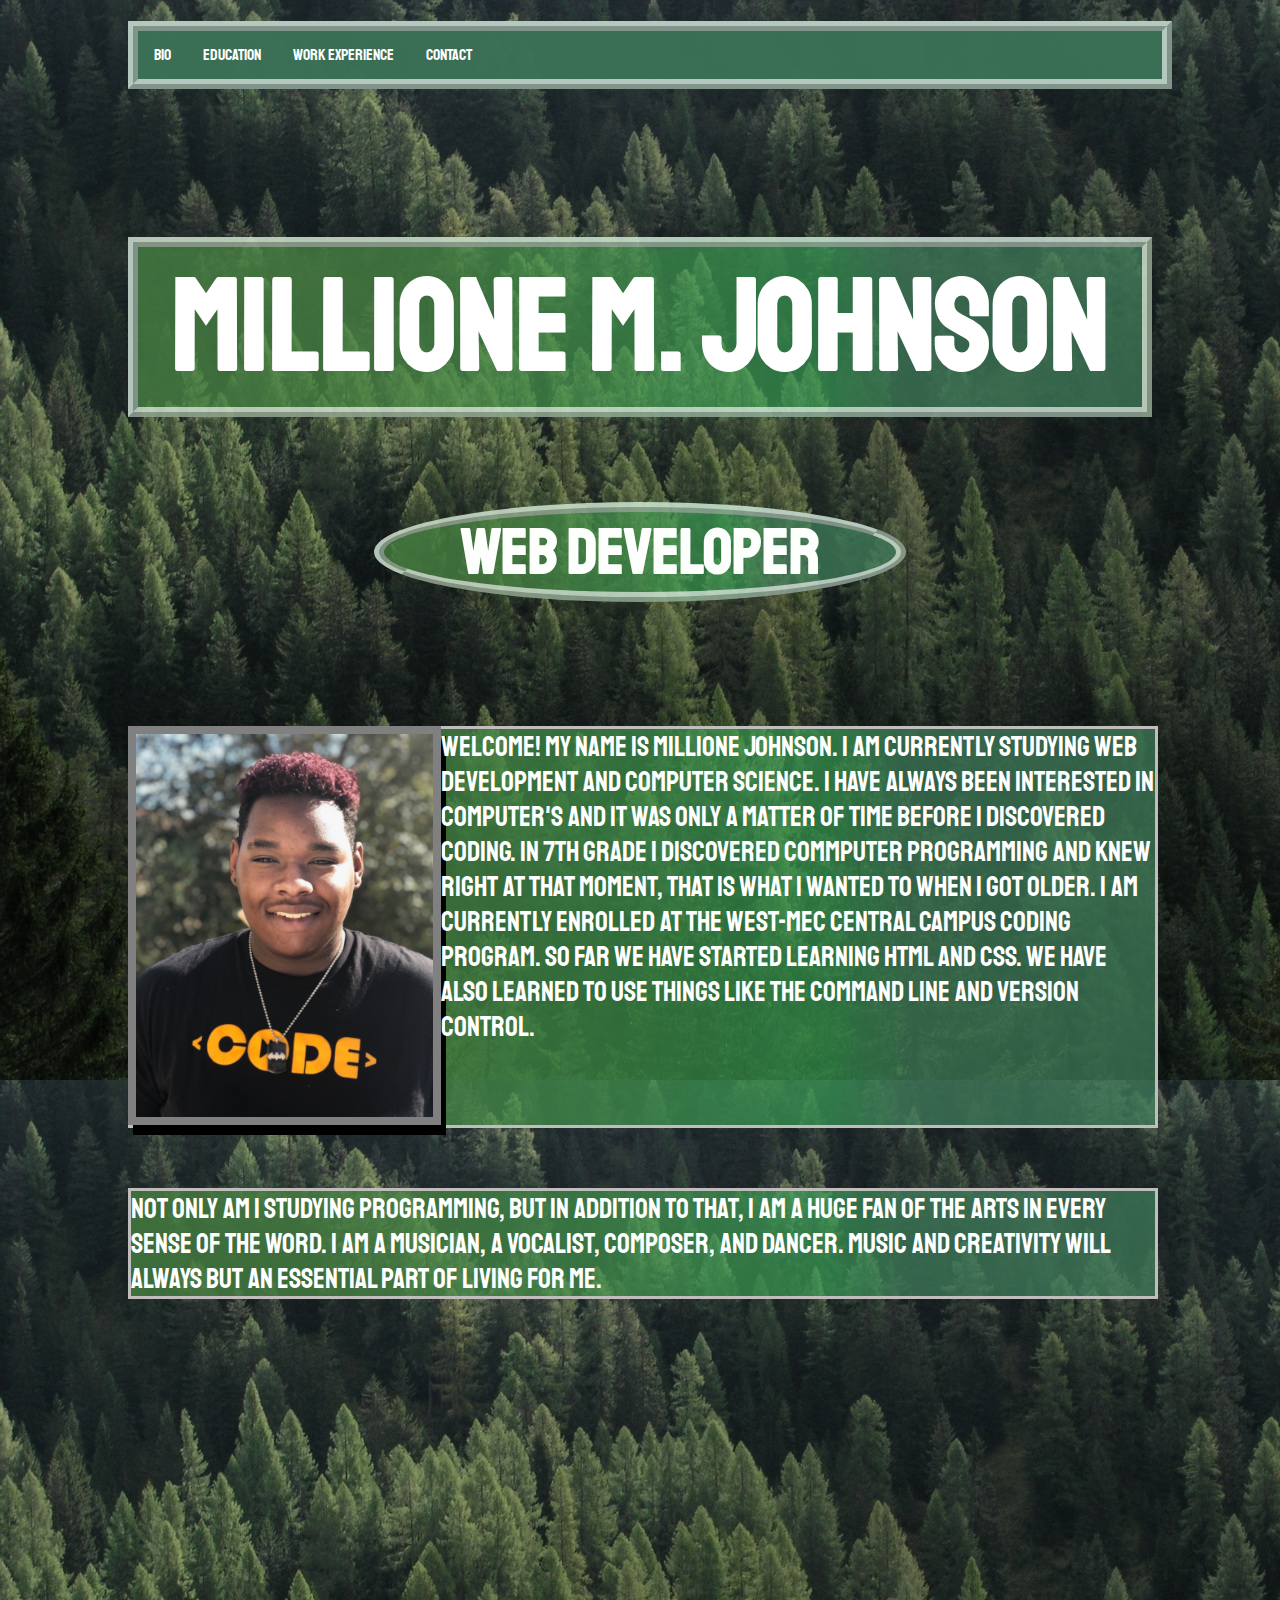
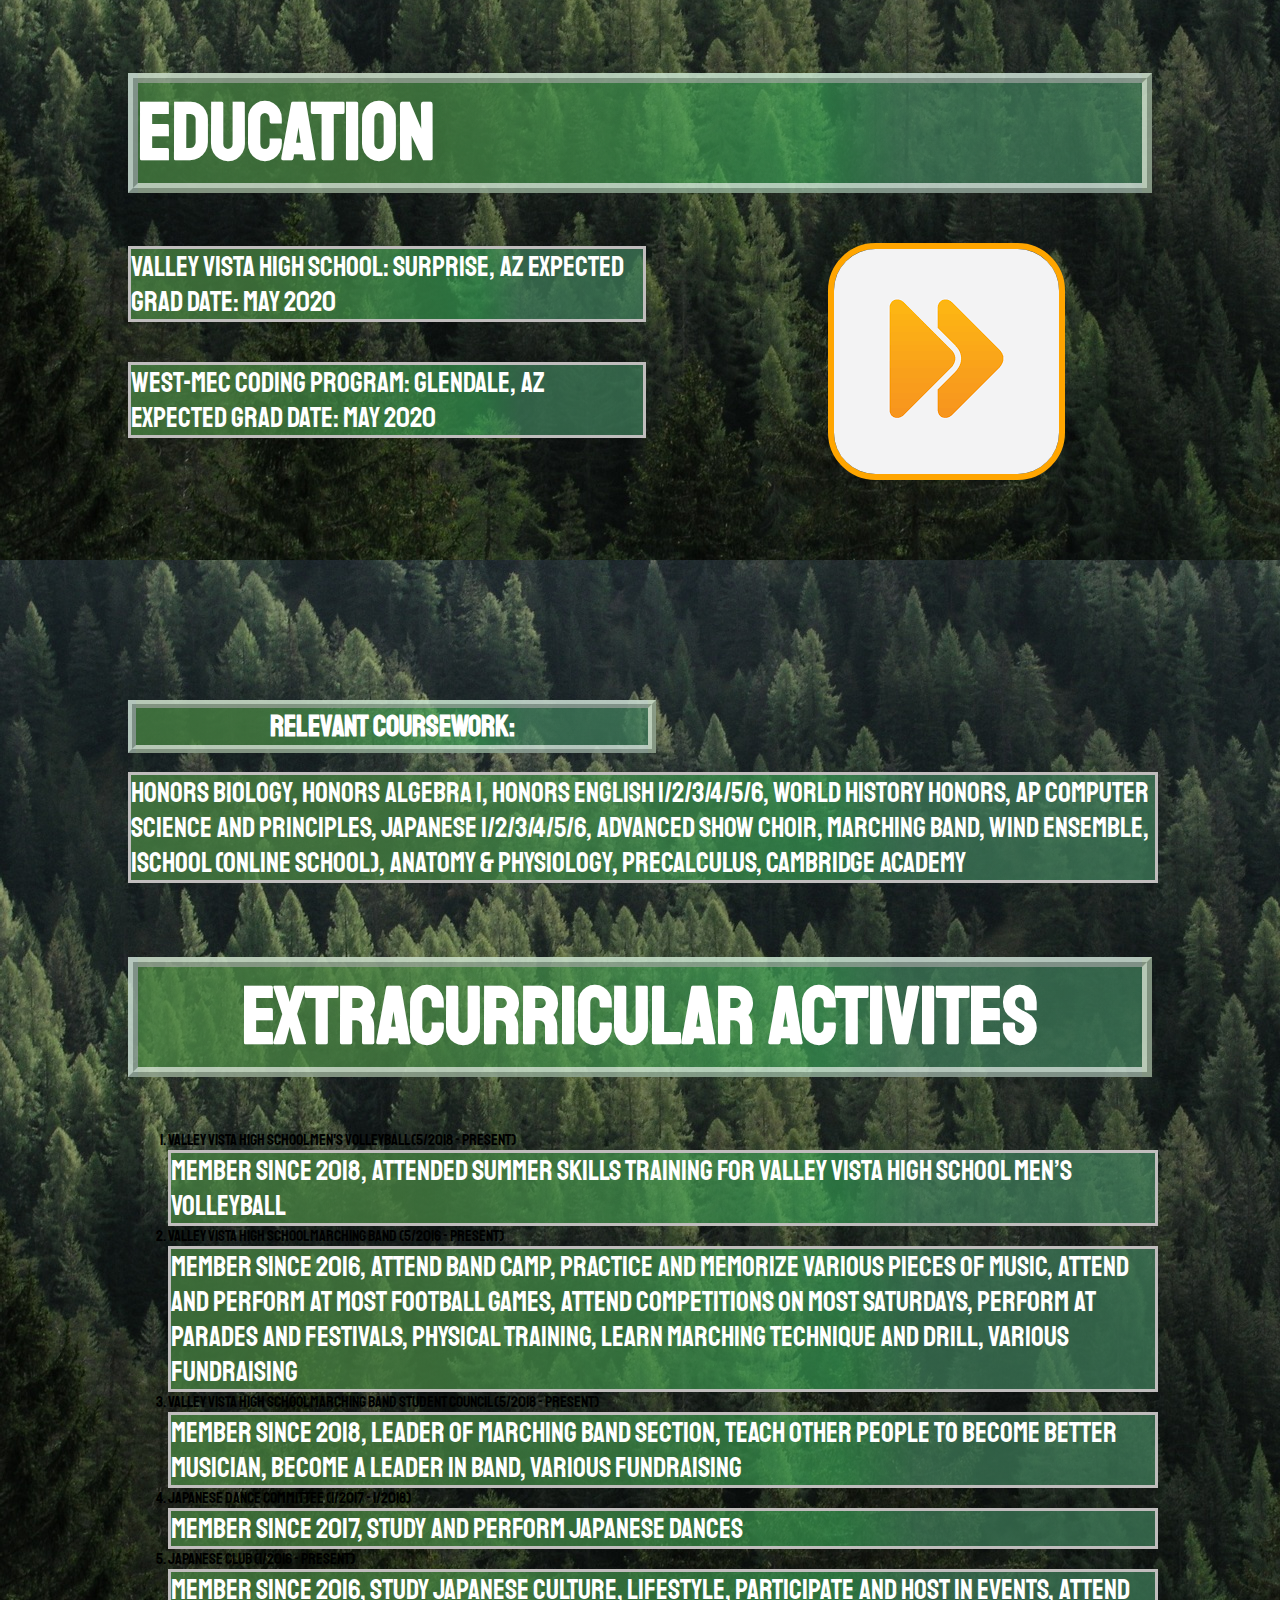
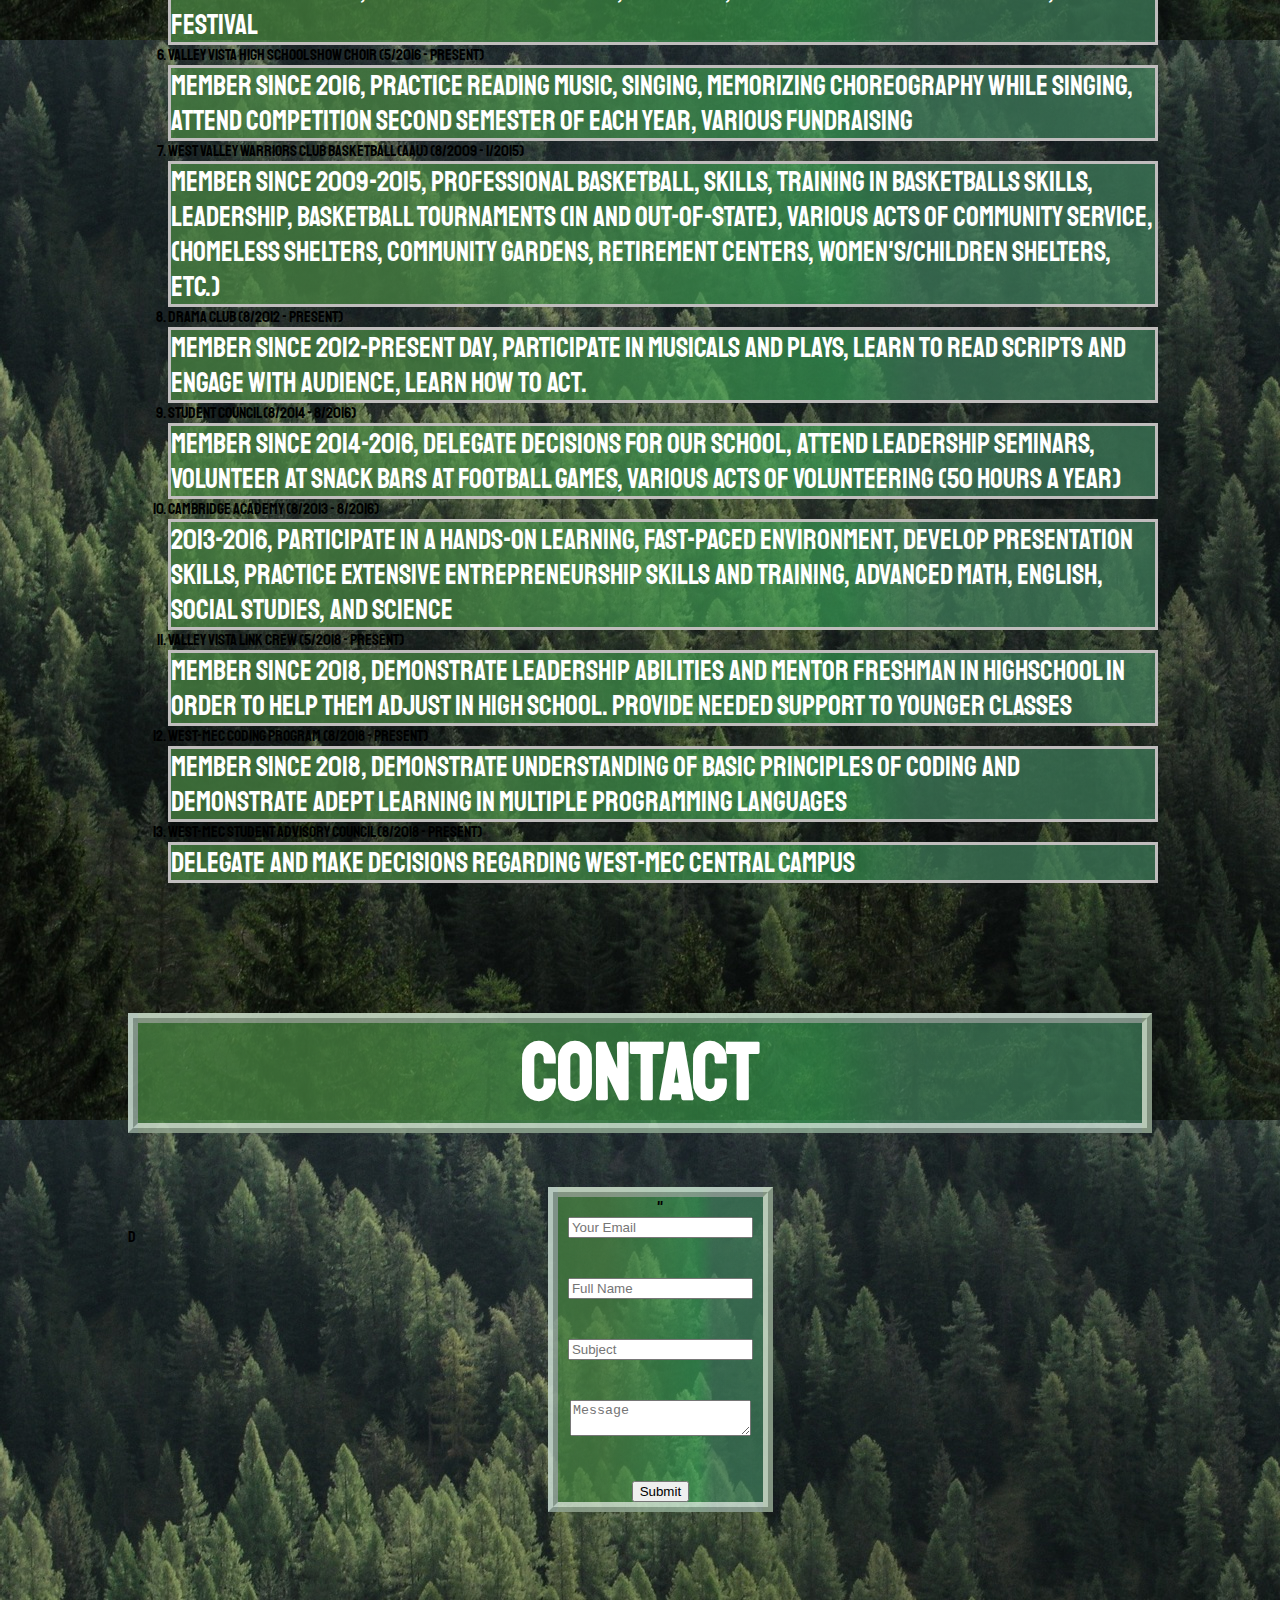
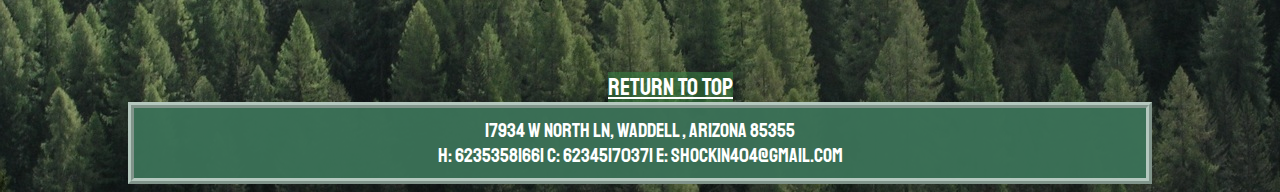
<file: index.html>
<!DOCTYPE html>

<html>
       
    <head>
        <meta charset="utf-8">
        <meta http-equiv="X-UA-Compatible" content="IE=edge">
        <title>Millione_Johnson_Resume</title>
        <meta name="description" content="">
        <meta name="viewport" content="width=device-width, initial-scale=1">
        <link rel="stylesheet" href="milli_styles.css" />
        <link href="https://fonts.googleapis.com/css?family=Staatliches" rel="stylesheet" /> 
         
        
        <div class="topnav">
            <a href="#Bio">Bio</a>
            <a href="#education">Education</a>
            <!-- <a href="#">Link</a> -->
            <a href="#work">Work Experience</a>
            <a href="#contact">Contact</a>
            
          </div>
      
    </head>
    <body>
        <h1 id="pagetop"></h1>
        <br>
        <br>
        <h1 id="name">Millione M. Johnson</h1>
        <h3>Web Developer</h3>
        <br>
        <br>
        <br>
        <img id="my_face" src="My_Face.jpg" alt="">

        <p id="Bio" id="bio">
           Welcome! My name is Millione Johnson. I am currently studying web development and computer science. I have always been interested in computer's and it was only a matter of time before I discovered coding. In 7th grade I discovered commputer programming and knew right at that moment, that is what I wanted to when I got older. I am currently enrolled at the West-MEC central campus Coding program. So far we have started learning HTML and CSS. We have also learned to use things like the command line and version control. 
        </p>
        <br>
        <br>
        <br>
        <p id="biotwo">Not only am I studying programming, but in addition to that, I am a huge fan of the arts in every sense of the word. I am a musician, a vocalist, composer, and dancer. Music and creativity will always but an essential part of living for me.</p>
        <br>
        <br>
        <br>
        <br>
        <br>
        <br>
        <br>
        <br>
        <br>
        <br>
        <br>
        <br>
        <br>
        <br>
        <br>
        <br>
        <h1 id="education">Education</h1>
        <p id="education">Valley Vista High School: Surprise, AZ Expected Grad Date: May 2020</p>
        <br>
        <br>
        <p id="education">West-MEC Coding Program: Glendale, AZ Expected Grad Date: May 2020</p>
        <div><img id="West-MEC" src="West-MEC_symbol.png" alt=""></div>
        <h1 id="coursework">Relevant Coursework:</h1>
        <p>Honors Biology, Honors Algebra 1, Honors English 1/2/3/4/5/6, World History Honors, AP Computer Science and Principles, Japanese 1/2/3/4/5/6, Advanced Show Choir, Marching Band, Wind Ensemble, ischool (online school), Anatomy & Physiology, Precalculus, Cambridge Academy</p>
        <br>
        <h1 id="extracurricular">Extracurricular Activites</h1>
         <div>
             <ol>
                 <li><span>Valley Vista High School Men's Volleyball (5/2018 - Present)</span>
                    <p>Member since 2018, attended summer skills training for Valley Vista High School Men’s volleyball</p></li>
                        
                 <li><span>Valley Vista High School Marching Band (5/2016 - Present)</span>
                    <p>Member since 2016, attend Band Camp, practice and memorize various pieces of music, attend and perform at most football games, attend competitions on most Saturdays, perform at parades and festivals, physical training, learn marching technique and drill, various fundraising</p></li>
                    
                 <li><span>Valley Vista High School Marching Band Student Council (5/2018 - Present)</span>
                    <p>Member since 2018, leader of marching band section, teach other people to become better musician, become a leader in   band, various fundraising</p></li>

                 <li><span>Japanese Dance Committee (1/2017 - 1/2018)</span>
                    <p>Member since 2017, Study and perform Japanese dances</p></li>

                 <li><span>Japanese Club (1/2016 - Present)</span>   
                    <p>Member since 2016, study Japanese culture, lifestyle, participate and host in events, attend festival</p></li>

                 <li><span>Valley Vista High School Show Choir (5/2016 - Present) </span>
                    <p>Member since 2016, practice reading music, singing, memorizing choreography while singing, attend competition second semester of each year, various fundraising</p></li>

                 <li><span>West Valley Warriors Club Basketball (AAU) (8/2009 - 1/2015)</span>
                    <p> Member since 2009-2015, professional basketball, skills, training in basketballs skills, leadership, basketball tournaments (in and out-of-state), various acts of community service, (Homeless shelters, community gardens, Retirement centers, Women's/children shelters, etc.)</p></li>

                 <li><span>Drama Club (8/2012 - Present)</span>
                    <p>Member since 2012-Present Day, participate in musicals and plays, learn to read scripts   and engage with audience, learn how to act.</p></li>

                 <li><span>Student Council (8/2014 - 8/2016)</span>
                    <p>Member since 2014-2016, delegate decisions for our school, attend leadership seminars,    volunteer at snack bars at football games, various acts of volunteering (50 hours a year)
                    </p></li>
                 <li><span>Cambridge Academy (8/2013 - 8/2016) </span>
                    <p>2013-2016, participate in a hands-on learning, fast-paced environment, Develop presentation skills, practice extensive entrepreneurship skills and training, advanced math, english, Social studies, and Science</p></li>
                     
                 <li><span>Valley Vista Link Crew (5/2018 - Present)</span>
                    <p>Member since 2018, demonstrate leadership abilities and mentor freshman in highschool in order to help them adjust in high school. Provide needed support to younger classes</p></li>

                 <li><span>West-MEC Coding Program (8/2018 - Present) </span>
                    <p>Member since 2018, demonstrate understanding of basic principles of coding and    demonstrate adept learning in multiple programming languages</p></li>
                     
                 <li><span>West-MEC Student Advisory Council (8/2018 - Present)</span>
                    <p>delegate and make decisions regarding West-MEC central campus
                        </p></li>
             </ol>
         </div>
        
        <br>
        <br>
        <br>
        <h1 id="contact">Contact</h1>
        <br>
        <br>
        d 
<div class="col-1-3">"
  <form method="POST" action="https://formspree.io/mjohnson030@west-mec.org">
   <input type="email" name="email" placeholder="Your Email">
   <br>
   <br>
   <br>
   <input type="name" name="name" placeholder="Full Name">
   <br>
   <br>
   <br>
   <input type="subject" name="subject" placeholder="Subject">
   <br>
   <br>
   <br>
   <textarea name="message" placeholder="Message"></textarea>
   <br>
   <br>
   <br>
   <button type="submit">Submit</button>
  </form>
 </div>
        <br>
        <br>
        <br>
        <br>
        <br>
        <a id="pagetop" href="#pagetop">Return To Top</a>
    </body>

<footer>
        17934 W North LN, Waddell , Arizona 85355 <br>
        H: 6235358166| C: 6234517037| E: shockin404@gmail.com
</footer>
</html>
</file>
<file: milli_styles.css>
@charset "utf-8";

@font-face {
    font-family: 'Staatliches', cursive;
    src: url('https://fonts.googleapis.com/css?family=Staatliches');
}
/* 
Author: Millione Johnson
Date:  9/6/18    
 */





    /* background-image: url('tree-nature-forest-wilderness-branch-mountain-816014-pxhere.com.jpg');
    background: rgb(74,135,68);
    background: linear-gradient(90deg, rgba(74,135,68,0.7399334733893557) 23%, rgba(62,180,95,0.7539390756302521) 68%, rgba(110,200,151,0.9528186274509804) 76%);
} */
    /* 
body img#potato {
    background-size: cover;
    align: center;
    background-position: fixed;
    filter: opacity(80%); */





html {
    background-image: url(tree-nature-forest-wilderness-branch-mountain-816014-pxhere.com.jpg);
    background-repeat: repeat-y; 
    /* background-size:; */
    font-family: 'Staatliches', cursive;
} 

/* Adds a background image using the url of a file. Using background repeat y allows the image to repeat vertically so that there is no white space. A font family is added to the whole HTML so that it wil be applied to everything. */

/* li span {
    font-size: 35px;
    background-color: rgba(180, 175, 175, 0.596);
    color: white;
    order: solid 8px gray;

} */

/* Changes all the font size to the 35 pixels. background */

img#my_face {
    width: 29%;
    word-wrap: normal;
    border: solid 8px gray;
    box-shadow: 5px 10px;
    float: left;
    
}

/* Adds an image of my face for my resume to the bio page. Changes the width so that the image takes up less space on the page. Uses a border that is solid, 8 pixels thick and gray. A shadow is added to the picture and the picture is moved all the way to the left of the page. */
img#West-MEC {
    /* float: right; */
    position: relative;
    top: -195px;
    left: 700px;
    border: solid 6px orange;
    border-radius: 20%;
}

/* adds a west-MEC logo image to my education section. Set the position to relative so that I would be able to move the image around. Then, I forced the image up and to the right until it was in the spot I wanted it to be. I added an orange border to the image which was 6 pixels thick and a solid one line border. */

/* Style the top navigation bar */
.topnav {
    display: block;
    float: left;
    overflow: hidden;
    /* background: rgb(255, 255, 255); */
    background: #3b7056f8;
     /* background: linear-gradient(90deg, rgb(74, 135, 68) 23%, rgb(62, 180, 95) 68%, #438560 76%);  */
    border: 10px ridge rgba(255, 255, 255, 0.623);
    padding: 0px;
    margin: 0px;
    width: 100%; 
    box-shadow: 5px;
    position: sticky; 
    
    /* background-color: #333; */
}

 /* Sets the display to block. The navigation is pushed completely to the left. A a transparent green is added as the background with a 10 pixel border which is gray and slightly opaque. */
   
::after {
    clear: both;
    content: "";
    display: table;
}

/* Clears a floating item. */

/* Style the topnav links */
.topnav a {
    float: left;
    display: block;
    color: rgb(255, 255, 255);
    text-align: center;
    padding: 14px 16px;
    text-decoration: none;
    /* border-radius: 80%; */
}

/* Same style rules as the #topnav but theres is more padding added and the text-decoration gets rid of the line under the links. */
/* Change color on hover */
.topnav a:hover {
    background-color: rgba(126, 126, 126, 0.781); ;
    color: black;
}

/* When the nav is hovered over, the backgroundf color will be a dark opaque gray and thr text color is black. */

p#bio {
    /* background-color: rgba(128, 128, 128, 0.459); */
    background: rgb(74, 135, 68);
    background: linear-gradient(90deg, rgba(74, 135, 68, 0.7399334733893557) 23%, rgba(62, 180, 95, 0.582) 68%, rgba(67, 133, 96, 0.678) 76%);
    color: white;
    font-size: 1.75em;
    width: 90%;
    float: right;
    margin: 0;
    padding: 0;

}

p#bio2 {
    /* background-color: rgba(128, 128, 128, 0.459); */
    background: rgb(74, 135, 68);
    background: linear-gradient(90deg, rgba(74, 135, 68, 0.7399334733893557) 23%, rgba(62, 180, 95, 0.582) 68%, rgba(67, 133, 96, 0.678) 76%);
    color: white;
    font-size: 1.75em;
    width: 75%;
    float: right;
    margin: 0;
    padding: 0;

}
p {
    background: rgb(74, 135, 68);
    background: linear-gradient(90deg, rgba(74, 135, 68, 0.7399334733893557) 23%, rgba(62, 180, 95, 0.582) 68%, rgba(67, 133, 96, 0.678) 76%);
    color: white;
    font-size: 1.75em;
    width: 100%;
    margin: 0;
    padding: 0;
    border: 3px solid rgb(192, 189, 189);
    box-shadow: 3em;  
}

p#education {

    background: rgb(74, 135, 68);
    background: linear-gradient(90deg, rgba(74, 135, 68, 0.7399334733893557) 23%, rgba(62, 180, 95, 0.582) 68%, rgba(67, 133, 96, 0.678) 76%); 
    color: white;
    font-size: 1.75em;
    width: 50%;
    margin: 0;
    padding: 0; 
    border: 3px solid rgb(192, 189, 189);  
}

h3 {
    color: rgb(253, 255, 253);
    background: rgb(74, 135, 68);
    background: linear-gradient(90deg, rgba(74, 135, 68, 0.7399334733893557) 23%, rgba(62, 180, 95, 0.582) 68%, rgba(67, 133, 96, 0.678) 76%);
    border: 10px ridge rgba(255, 255, 255, 0.623) ; 
    font-size: 4em;
    width: 50%;
    margin-left: auto;
    margin-right: auto;
    text-align: center;
    border-radius: 60%;
}
h1#coursework {
    text-align: left;
    color: white;
    background: rgb(74, 135, 68);
    background: linear-gradient(90deg, rgba(74, 135, 68, 0.7399334733893557) 23%, rgba(62, 180, 95, 0.582) 68%, rgba(67, 133, 96, 0.678) 76%);
    border: 8px ridge rgba(255, 255, 255, 0.623) ;
    width: 50%; 
    font-size: 29px;
    text-align: center;
}
h1#name{
    color: white;
    background: rgb(74, 135, 68);
    background: linear-gradient(90deg, rgba(74, 135, 68, 0.7399334733893557) 23%, rgba(62, 180, 95, 0.582) 68%, rgba(67, 133, 96, 0.678) 76%);
    border: 10px ridge rgba(255, 255, 255, 0.623) ; 
    font-size: 8em;
    text-align: center;
}

h1#education{
    color: white;
    background: rgb(74, 135, 68);
    background: linear-gradient(90deg, rgba(74, 135, 68, 0.7399334733893557) 23%, rgba(62, 180, 95, 0.582) 68%, rgba(67, 133, 96, 0.678) 76%);
    border: 10px ridge rgba(255, 255, 255, 0.623) ; 
    font-size: 5em;
    text-align: left;  
}

h1#extracurricular {
    color: white;
    background: rgb(74, 135, 68);
    background: linear-gradient(90deg, rgba(74, 135, 68, 0.7399334733893557) 23%, rgba(62, 180, 95, 0.582) 68%, rgba(67, 133, 96, 0.678) 76%);
    border: 10px ridge rgba(255, 255, 255, 0.623) ; 
    font-size: 5em;
    text-align: center;
}

h1#contact {
    color: white;
    background: rgb(74, 135, 68);
    background: linear-gradient(90deg, rgba(74, 135, 68, 0.7399334733893557) 23%, rgba(62, 180, 95, 0.582) 68%, rgba(67, 133, 96, 0.678) 76%);
    border: 10px ridge rgba(255, 255, 255, 0.623) ; 
    font-size: 5em;
    text-align: center;
}
body {
    width: 80%;
    margin-left: auto;
    margin-right: auto;
    /* background: rgb(74, 135, 68);
    background: linear-gradient(90deg, rgba(74, 135, 68, 0.7399334733893557) 23%, rgba(62, 180, 95, 0.582) 68%, rgba(67, 133, 96, 0.678) 76%); */
}

footer {
    background: #3b7056f8;
    border: 6px ridge rgba(255, 255, 255, 0.623) ; 
    /* background-color: #f1f1f163; */
    color: white;
    text-align: center;
    padding: 10px 12px;
    font-size: 20px;
}

.col-1-3 {
    position: relative;
    text-align: center;
    /* font-size: 40px; */
    top: -60px;
    left: 420px;
    background: rgb(74, 135, 68);
    background: linear-gradient(90deg, rgba(74, 135, 68, 0.7399334733893557) 23%, rgba(62, 180, 95, 0.582) 68%, rgba(67, 133, 96, 0.678) 76%);
    width: 20%;
    border: 10px ridge rgba(255, 255, 255, 0.623); 
}

a#pagetop {
    text-align: center;
    color: white;
    background-color: rgba(54, 124, 63, 0.582);
    font-size: 24px;
    position: relative;
    left: 480px;
}
</file>
